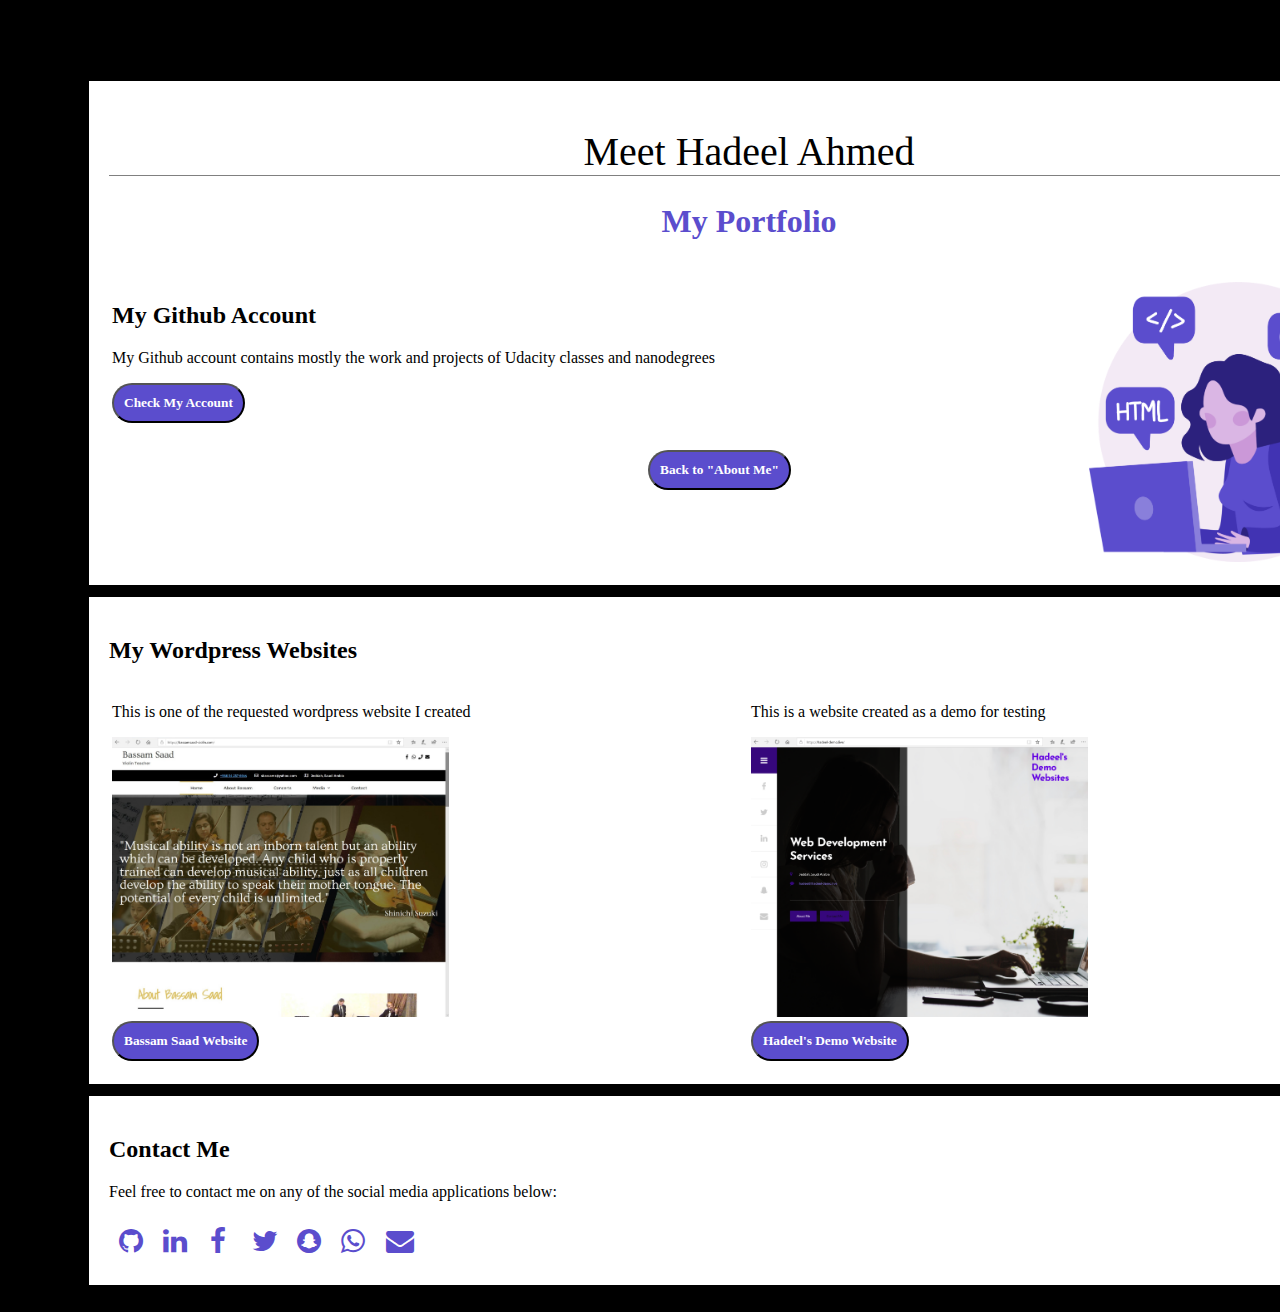
<file: Portfolio.html>
<!DOCTYPE html>
<html lang="en">
<head>
    <meta charset="UTF-8">
    <meta name="viewport" content="width=device-width, initial-scale=1.0">
    <meta http-equiv="X-UA-Compatible" content="ie=edge">
    <link rel="stylesheet" href="https://cdnjs.cloudflare.com/ajax/libs/font-awesome/4.7.0/css/font-awesome.min.css">
    <link rel="stylesheet" href='main.css'>
    <title>Portfolio</title>
</head>
    <body>
    
        <div class="box1">
                <header>
                    <h1 class="top">Meet Hadeel Ahmed</h1>
                    <h1 class="hh">My Portfolio</h1>
                </header>
                </br>
        
            <table boarder= "1" width = "100%">
                 
                <tr valign = "top">
                    <td width = "60%">
                        <h2>My Github Account</h2>
                        <p>My Github account contains mostly the work and projects of Udacity classes and nanodegrees </p>
                            
                        <button class="b1" onclick="window.location.href='https://github.com/hadeel-k'"> Check My Account </button>
                    </td>
                       
                    <td width = "40%" height = "200">
                        <img style="float:right;" src="images/3.png" height="280">
                    </td>
                </tr>
                    
            </table>
        </div>

        <div class="box2">
                <h2>My Wordpress Websites</h2>
                
                <table boarder= "1" width = "100%">
         
                        <tr valign = "top">
                           <td width = "50%">
                                <p>This is one of the requested wordpress website I created</p>
                                <img class="wi" src="images/w1.jpg" height="280">
                                </br>
                                <button class="b1" onclick="window.location.href='https://bassamsaad-violin.com/'"> Bassam Saad Website </button>
                           </td>
                              
                           <td width = "50%">
                                <p>This is a website created as a demo for testing</p>
                                <img class="wi" src="images/w2.png" height="280">
                                </br>
                                <button class="b1" onclick="window.location.href='https://hadeel-demo.live'"> Hadeel's Demo Website </button>
                                
                           </td>
                        </tr>
                        
                     </table>

        </div>
        
        <div class="box2 specialeffects">
            <h2>Contact Me</h2>
            <p>Feel free to contact me on any of the social media applications below:</p>
        
            <a href="https://github.com/hadeel-k" class="fa fa-github" style="font-size:28px;"></a>
            <a href="https://www.linkedin.com/in/hadeel-k-ahmed" class="fa fa-linkedin" style="font-size:28px;"></a>
            <a href="https://www.facebook.com/hadeeel.kamal" class="fa fa-facebook" style="font-size:28px;"></a>
            <a href="https://twitter.com/xxdo0la" class="fa fa-twitter" style="font-size:28px;"></a>
            <a href="https://www.snapchat.com/add/hadeeel_ahmad" class="fa fa-snapchat" style="font-size:28px;"></a>
            <a href="https://api.whatsapp.com/send?phone=00966508348533" class="fa fa-whatsapp" style="font-size:28px;"></a>
            <a href="mailto:hadeel.kamal@outlook.com" class="fa fa-envelope" style="font-size:28px;"></a>
        </div> 
    </br> 

        <footer>
                <button class="b1 b2" onclick="window.location.href='about-me.html'"> Back to "About Me" </button>
        </footer>
    </body>
</html>
</file>
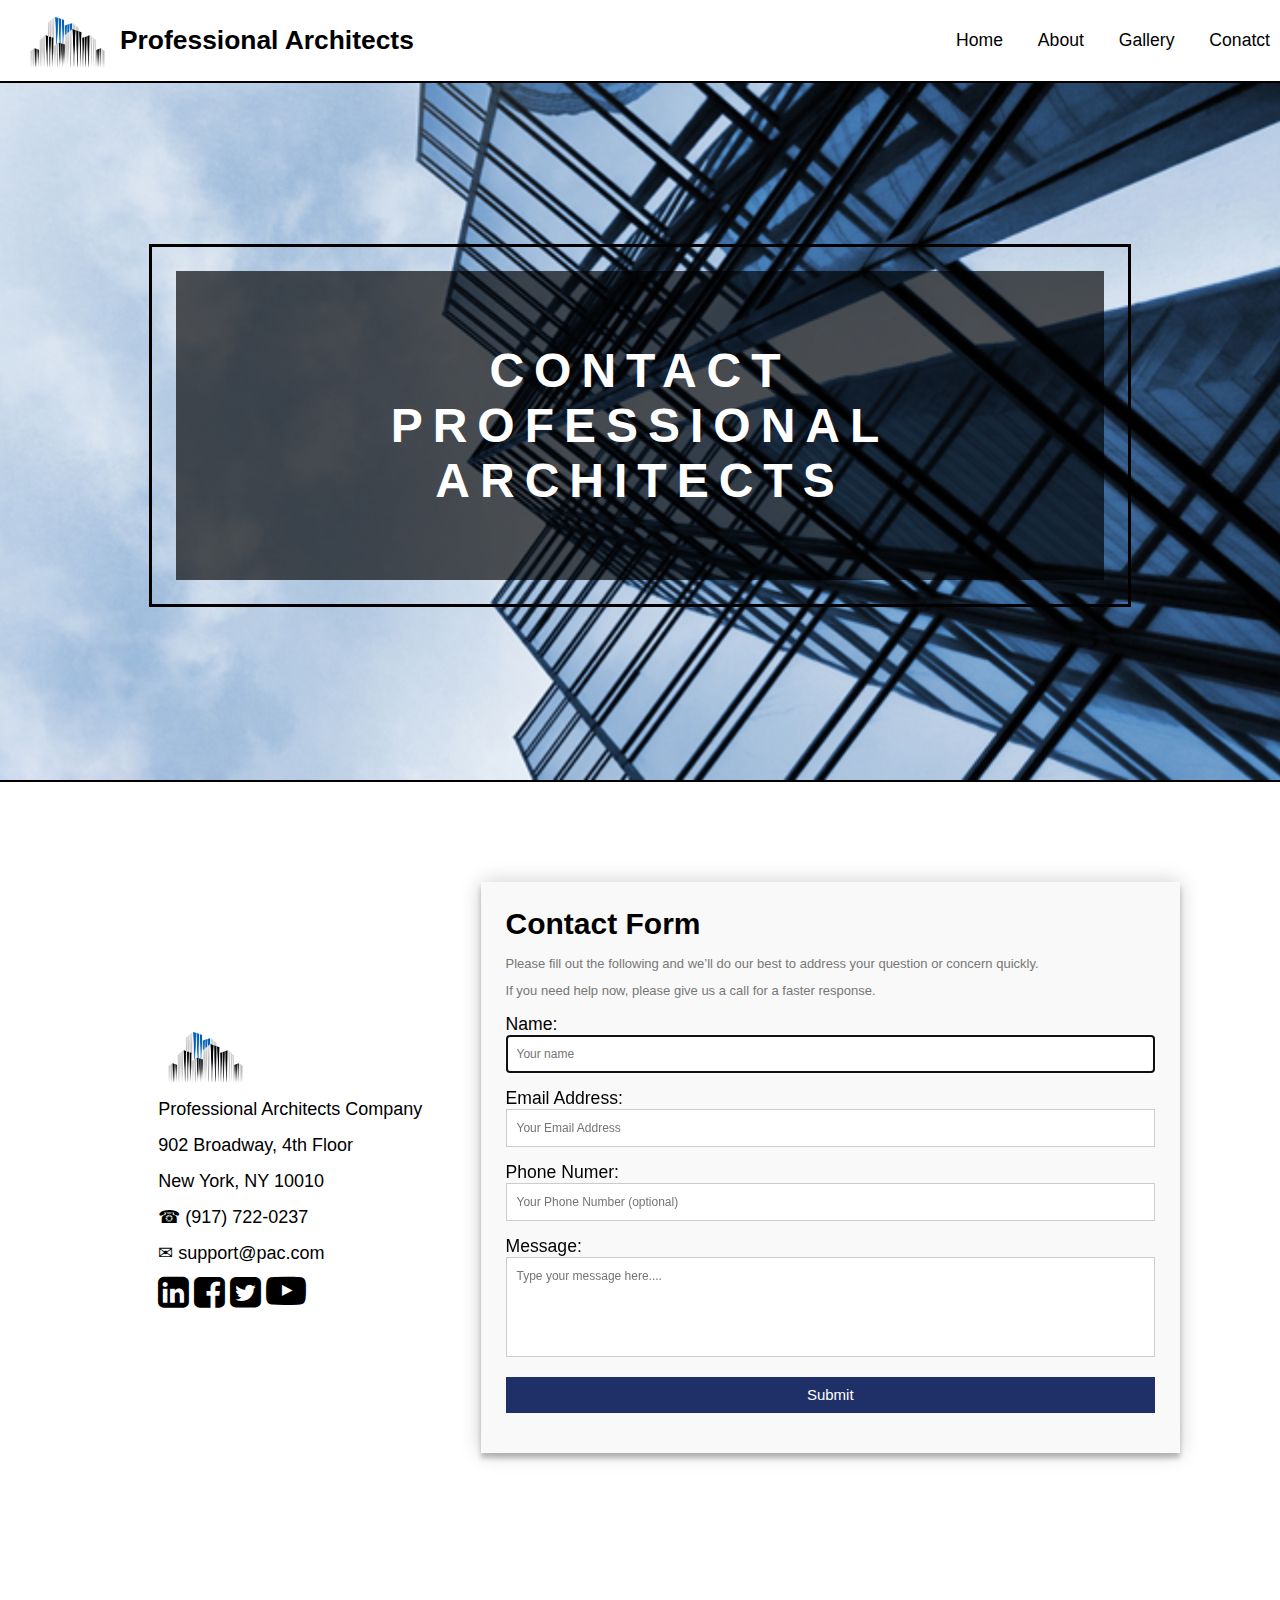
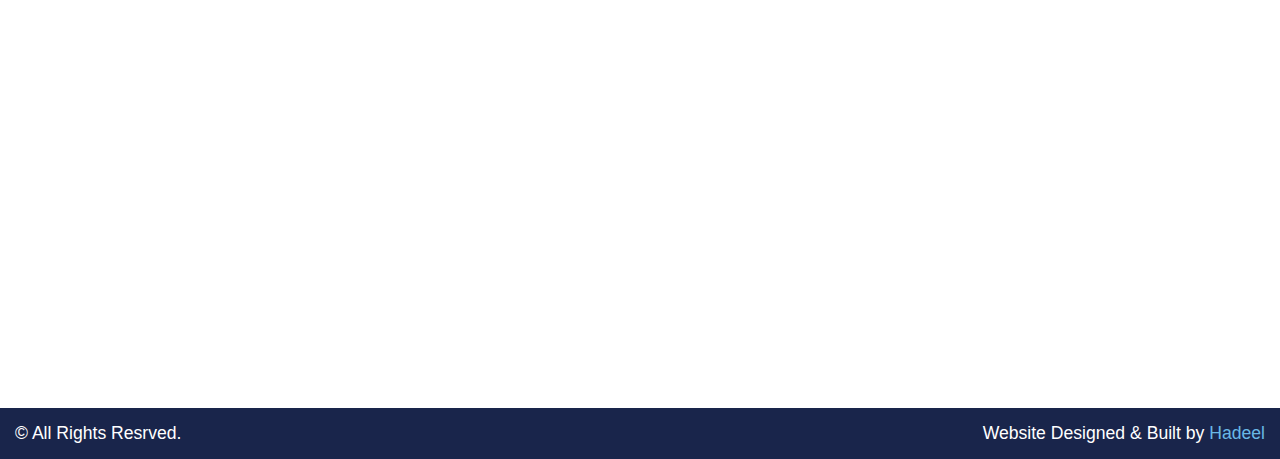
<file: Website2/contact.html>
<!DOCTYPE html>
<html lang="en">

<head>
  <meta charset="UTF-8">
  <meta name="viewport" content="width=device-width, initial-scale=1.0">
  <meta http-equiv="X-UA-Compatible" content="ie=edge">
  <link rel="stylesheet" href="https://cdnjs.cloudflare.com/ajax/libs/font-awesome/4.7.0/css/font-awesome.css"
    integrity="sha256-NuCn4IvuZXdBaFKJOAcsU2Q3ZpwbdFisd5dux4jkQ5w=" crossorigin="anonymous" />
  <link rel="stylesheet" href="main.css">
  <title>Contact</title>
</head>

<body>

  <!-- ====================================== Menu  -->

  <div class="container">
    <div class="menu">
      <div class="logo">
        <img class="logo_img" src="images/logo.png" />
        <h2>Professional Architects</h2>
      </div>
      <nav class="web__menu">
        <a href="index.html">Home</a>
        <a href="about.html">About</a>
        <a href="gallery.html">Gallery</a>
        <a href="contact.html">Conatct</a>
      </nav>
      <i class="fa fa-bars hamburger"></i>
      <nav class="mobile__menu">
        <a href="index.html">Home</a>
        <a href="about.html">About</a>
        <a href="gallery.html">Gallery</a>
        <a href="contact.html">Conatct</a>
      </nav>
    </div>

    <!-- ====================================== Top Banner -->

    <div class="about-banner">
      <h1>Contact Professional Architects</h1>
    </div>

    <div class="cont">

      <!-- ====================================== Contact Details -->
      <div class="cont-sec1">
        <img class="logo_img" src="images/logo.png" />
        <p>Professional Architects Company</br>
          902 Broadway, 4th Floor</br>
          New York, NY 10010</p>
        <p>&#9742; (917) 722-0237</p>
        <p>&#9993; support@pac.com</p>
        <i class="fa fa-linkedin-square" style="font-size:36px"></i>
        <i class="fa fa-facebook-square" style="font-size:36px"></i>
        <i class="fa fa-twitter-square" style="font-size:36px"></i>
        <i class="fa fa-youtube-play" style="font-size:40px"></i>
      </div>

      <!-- ====================================== Contact Form -->
        <div class="contact1">
          <form id="contact" action="" method="post">
            <h3>Contact Form</h3>
            <h4>Please fill out the following and we’ll do our best to address your question or concern quickly.</h4> 
              <h4>If you need help now, please give us a call for a faster response.</h4>
            <fieldset>
              <label for="Your name">Name:</label>
              <input placeholder="Your name" type="text" tabindex="1" required autofocus>
            </fieldset>
            <fieldset>
              <label for="Your email">Email Address:</label>
              <input placeholder="Your Email Address" type="email" tabindex="2" required>
            </fieldset>
            <fieldset>
              <label for="Your Phone">Phone Numer:</label>
              <input placeholder="Your Phone Number (optional)" type="tel" tabindex="3" required>
            </fieldset>
            <fieldset>
              <label for="Your message">Message:</label>
              <textarea placeholder="Type your message here...." tabindex="5" required></textarea>
            </fieldset>
            <fieldset>
              <button name="submit" type="submit" id="contact-submit" data-submit="...Sending">Submit</button>
            </fieldset>
          </form>
        </div>
      
    </div>
  </div>
  </div>
  </div>





  <!-- ====================================== Map Section -->

  <div>
    <iframe
      src="https://www.google.com/maps/embed?pb=!1m18!1m12!1m3!1d3711.983082783964!2d39.17085175100376!3d21.508382576536334!2m3!1f0!2f0!3f0!3m2!1i1024!2i768!4f13.1!3m3!1m2!1s0x15c3cf98c4d7d211%3A0x47940890978c16fd!2sBadir!5e0!3m2!1sen!2ssa!4v1576575391481!5m2!1sen!2ssa"
      width="100%" height="450" frameborder="0" style="border:0;" allowfullscreen=""></iframe>
  </div>


  <!-- ====================================== Footer Section -->

  <footer>
    <div class="footer">
      <div>
        <p><span class="date"></span> &#169; All Rights Resrved.</p>
      </div>
      <div>
        <p>Website Designed & Built by <a href="../About-Me.html">Hadeel</a></p>
      </div>
    </div>
  </footer>

</body>

</html>
</file>
<file: main.css>
body {
    background-color: black; 
    width: 100%;
    font-family: 'Montserrat', sans-serif;
}

.box1{
    width: 100%;
    height: 100%;
    border-width: 1px;
    border-style: solid;
    background-color: #ffffff;
    margin-top: 80px;
    margin-right: 80px;
    margin-left: 80px;
    padding: 20px;
}

.top{
    font-size: 30pt;
    font-weight: 400;
    text-align: center;
    color:black;
    font-family: 'Sofia', cursive;
    border-bottom: 1px solid grey;
}

.hh{
    text-align: center;
    color: #5b4dcd;
    font-family: Cambria;

}

.right-sec{
    float: right;
    height: 100%;
    width: 50%;
}


.left-sec{
    float: left;
    height: 100%;
    width: 50%;
}

h2{
    font-family: Cambria;
}

p{
    font-family: Calibri light;
}

.box2{
    width: 100%;
    height: 100%;
    border-width: 1px;
    border-style: solid;
    background-color: #ffffff;
    margin-right: 80px;
    margin-left: 80px;
    margin-top: 10px;
    padding: 20px;
   }

.fa {
    color: #5b4dcd;
    padding: 10px;
    font-size: 50px;
    width: 20px;
    text-align: center;
    text-decoration: none;
    border-radius: 50%;
  }

.b1{
    background-color:#5b4dcd;
    color: white;
    font-weight: bold;
    font-family: Cambria;
    border-radius: 20px;
    padding: 10px;

  }

.b1:hover {
    background-color: rgb(0, 0, 0);
    color: white;
  }

.im{
    border-radius: 50%;
  }

.wi{
    display: inline;
    border-image: 2px;
    
}

.tp{
      text-align: center;
  }

.columnl {
    float: left;
    width: 50%;
    font-family: Calibri light;
  }

.columnr {
    float: right;
    width: 50%;
    font-family: Calibri light;
  }
  
.row:after {
    content: "";
    display: table;
    clear: both;
  }

  footer{
    text-align: center;
  }

.b2{
    position: absolute;
    top: 50%;
}
</file>
<file: Website2/main.css>
* { box-sizing: border-box; margin: 0; }

body {
  font-family: 'Montserrat', sans-serif;
  color: black;
  font-size: 1.1rem;
}

/* ===================== Menu ===================== */
.logo_img{
width: 100px;
padding-right: 10px ;
}

.logo{
    display: flex; 
    align-items: center;
    justify-content: baseline;
    margin-left: 10px;
}

.logo a {
  font-size: 1.5rem;
  align-items: center;
  justify-content: center;
  align-content: center;
  margin-top: 1em;
  font-family: 'Montserrat', sans-serif;
}

.menu{
    display: flex;
    justify-content: space-between;
    align-items: center;
    padding: 10px;   
}

.menu a{
  margin-left: 30px;
  text-decoration: none;
  color: black;
  font-weight: 600px;
}

.web__menu a:hover{
  color: #0060ba;
  font-weight: bold;
}

.hamburger{
    display: none;
}

.mobile__menu{
    display: none;
    width: 100%;
    margin-left: 30px;
    background-color: rgba(0, 0, 0, 0,6);
}

/* ===================== Top Banner ===================== */

.section1 {
  background-image: url(images/bb.jpg);
  background-blend-mode: lighten;
  background-size: cover;
  background-position: center;
  background-repeat: no-repeat;
  height: 100vh;
  padding: 0;
  margin-right: 0;
  color: white;
  
  display: flex;
  flex-direction: column;
  align-items: center;
  justify-content: center;
}

.banner{
  padding: 5em;
}

.banner h1 {
  font-size: 5rem;
  color: black;
  text-transform: uppercase;
  letter-spacing: 15px;
  outline: 3px solid white;
  outline-offset: .25em;
  display: inline-block;
  margin: 0.25em 0 0.5em;
  text-align: center;
  background-color: rgba(255, 255, 255, 0.5);
  }

.banner p{
  text-align: center;
  color: black;
  text-shadow: 1px 2px 2px white;
  }

/* ===================== Points Section ===================== */

.sales-points {
  background-color: rgb(234, 236, 243);
  color: black;
  text-align: center;
  display: grid;
  justify-content: space-between;
  grid-template-areas: "fr1 fr1 fr1";
  border-bottom: 1px solid grey;
  border-bottom-color: white;
}

.sales-points img{
  padding: 15px;
  height: 70px;
}

.sales-points p{
  font-weight: 300;
}

.sales-point1 {
  padding: 40px;
}
.sales-point2{
  padding: 40px;
}
.sales-point3{
  padding: 40px;
}

/* ===================== Projects Section ===================== */

.banner2{
  display: inline;
  align-items: center;
  text-align: center;
}

.banner2 h2{
  text-transform: uppercase;
  padding-top: 100px;
}
.banner2 p{
  padding-top: 10px;
  padding-bottom: 10px;
}
.banner-header{
  width: 80%;
  justify-content: center;
  margin: auto;
  font-weight: 300;
}

.projects_container{
  padding: 20px;
  margin-bottom: 100px;
	display: flex;
	justify-content: space-around;
  width: 100%;
}
.projects_container > div {
  display: inline;
  background-color: rgb(234, 236, 243);
  margin: 20px;
  padding: 20px;
}
.projects_container > div > img{
  width: 100%;
  padding-bottom: 10px;
}
.p1{
  color: rgb(25, 37, 75);
  font-weight: bold;
}

/* ===================== Testimonial Section ===================== */

.testimonial{
  background-image:url(images/b1.jpg);
  background-position: center;
  background-size: cover;
  background-repeat: no-repeat;
  color: black;
  text-align: center;
  /* width: 80%; */
  padding: 100px 0;
  margin: 0 auto;
}

#reviews{
  text-align: center;
  background-color: rgba(234, 236, 243, 0.603);
  background-blend-mode: soft-light;
  padding-top: 0;
}

.py-3{
  padding-bottom: 100px;
}

.container-t{
  width: 80%;
  margin: 0 auto;
}

.container-t h4{
  padding-bottom: 50px;
  font-weight: 400;
}

.review__content p{
  font-weight: 200;
}

/* ===================== News Section ===================== */

.art{
  font-size: 15px;
  text-align: justify;
  font-weight: 500;
}
.art-date{
  font-style: italic;
  color: #777;
  font-size: 11px;
  font-weight: 300;
}

.news-btn {
  display: inline-block;
  padding: .7em 1.7em;
  background:  rgb(25, 37, 75);
  color: white;
  font-weight: 400;
  font-size: 16px;
  text-decoration: none;
  border: 1px black;
  border-radius: 30px;
}

.news-btn:hover {
  background: white;
  color: rgb(25, 37, 75);
  border: solid 1px rgb(25, 37, 75);
}

/* ===================== Call to Action Section ===================== */

.cta {
  background-color:rgb(41, 87, 146);
  background-image: url(images/33.jpg);
  background-blend-mode: lighten;
  background-position: center;
  background-size: cover;
  background-repeat: no-repeat;
  padding: 10vh;
  color: white;
  /* display: flex; */
  /* justify-content: flex-end; */
}

.cta-text {
  flex-basis: 50%;
  /* padding: 0 2em; */
  @media (min-width: 40rem) {
    flex-basis: 100%;
  }
}

.btn {
  display: inline-block;
  padding: .7em 1.7em;
  background: white;
  color: black;
  font-weight: 600;
  text-decoration: none;
  border: 1px black;
  border-radius: 30px;
}

.btn:hover {
  background: rgb(73, 151, 253);
  color: white;
  border: solid 1px white;
}

/* ===================== Footer Section ===================== */

.footer{
    background-color: rgb(25, 37, 75);
    color: white;
    display: flex;
    justify-content: space-between;
    padding: 15px;
  }
  .footer a{
    color: rgb(105, 184, 230);
    text-decoration: none;
    /* font-weight: bold; */
  }

/* ========================================================== */
/* ======================= About Page ======================= */
/* ========================================================== */

/* ===================== Top Banner ===================== */

.about-banner{
  background-image: url(images/bn.jpg);
  background-blend-mode: lighten;
  background-position: center;
  background-size: cover;
  background-repeat: no-repeat;
  padding: 10em;
  border-top: solid 2px black;
  border-bottom: solid 2px black;
}

.about-banner h1 {
  font-size: 3rem;
  color: white;
  text-transform: uppercase;
  letter-spacing: 10px;
  outline: 3px solid black;
  outline-offset: .5em;
  display: inline-block;
  margin: 0.25em 0 0.5em;
  text-align: center;
  background-color: rgba(0, 0, 0, 0.664);
  padding: 1.5em;
  }

/* ===================== Us Section ===================== */

.about1{
  color: black;
  display: flex;
  width: 100%;
  justify-content: center;
  margin: auto;
  padding: 100px;
  
}

/* ===================== Vision & Mission Section ===================== */

.about1 img{
  width: 400px;
}

.a1, .a2{
  width: 50%;
  margin: auto;
  padding: 20px;
  background-color: rgba(255, 255, 255, 0.644);
}

.about1 h2{
  padding-bottom: 20px;
  border-bottom: solid 2px black;
  margin-bottom: 20px;
}

.about1 p{
  font-weight: 300;
}

.about-img{
  background-image: url(images/22.jpg);
  background-blend-mode: lighten;
  background-position: center;
  background-size: cover;
  background-repeat: no-repeat;
}

/* ===================== Approach Section ===================== */

.approach{
  margin: 100px;
  width: 80%;
  text-align: justify;
}

.approach h2{
  padding-bottom: 20px;
  border-bottom: solid 2px black;
  margin-bottom: 20px;
}

.approach p{
  font-weight: 300;
}

/* ===================== Bottom Image Section ===================== */

.last-sec{
    background-image: url(images/ff.png);
    background-position: bottom;
    background-size: cover;
    background-repeat: no-repeat;
    width: 100%;
    height: 500px;
  }

/* ============================================================ */
/* ======================= Gellary Page ======================= */
/* ============================================================ */

/* ===================== Gallery Section ===================== */

.contain1{
  width: 100%;
  display: flex;
  align-content: center;
}

.contain1 img{
  width: 200px;
}

.contain2{
  width: 100%;
  display: flex;
  align-content: center;
  background-color: rgb(234, 236, 243);
}

.contain2 img{
  width: 200px;
}

.left-sec{
  width: 40%;
  align-content: center;
  text-align: center;
  justify-content: center;
  margin: auto;
  padding: 50px;
}

.right-sec{
  width: 60%;
  align-content: center;
  text-align: center;
  justify-content: center;
  margin: auto;
  padding: 50px;
}

.hint{
  width: 80%;
  padding: 20px;
  align-content: center;
  text-align: center;
  margin: auto;
}
.hint p{
  font-weight: 300;
}
.hint a{
  text-decoration: none;
  color: rgb(31, 48, 104);
}


/* ============================================================ */
/* ======================= Contact Page ======================= */
/* ============================================================ */

.cont{
  color: black;
  /* text-align: center; */
  display: grid;
  /* width: 100%; */
  /* justify-content: center; */
  /* margin: auto; */
  grid-template-areas: "cleft cright";
  /* padding: 50px; */
  margin: 0;
  padding: 100px;
  
}

.cont-sec1{
  grid-area: "cleft";
  align-content: center;
  margin: auto;
  padding: 0;
  /* width: 50%; */
}

.cont-sec1 p{
  text-decoration: none;
  font-size: 18px;
  line-height: 2;
}

.cont-sec1 i:hover{
 color: rgb(73, 151, 253);
}

.contact1{
  grid-area: "cright";
  align-content: center;
  margin: auto;
  padding: 0;
  width: 50%;
}
/* ===================== Contact form ===================== */

.contact1 {
    /* max-width: 600px; */
    width: 100%;
    margin: 0 auto;
    /* position: relative; */
    font-family: 'Montserrat', sans-serif;
    color: #777;
    /* background: black; */
  }

  #contact input[type="text"],
  #contact input[type="email"],
  #contact input[type="tel"],
  #contact input[type="url"],
  #contact textarea,
  #contact button[type="submit"] {
    font: 400 12px/16px 'Montserrat', sans-serif;

  }
  .req{
      font-size: 60px;
      text-align: center;
      background-color: #aaa;
  }
  #contact {
    background: #F9F9F9;
    padding: 25px;
    /* margin: 150px 0; */
    box-shadow: 0 0 20px 0 rgba(0, 0, 0, 0.2), 0 5px 5px 0 rgba(0, 0, 0, 0.24);
  }
  #contact h3 {
    display: block;
    font-size: 30px;
    font-weight: 600;
    margin-bottom: 20px;
    color: black;
  }
  #contact h4 {
    margin: 5px 0 20px;
    display: block;
    font-size: 13px;
    font-weight: 400;
    line-height: .5;
  }
  fieldset {
    border: medium none !important;
    margin: 0 0 10px;
    min-width: 100%;
    padding: 0;
    width: 100%;
    font-weight: 300;
  }
  label{
    color: black;
    padding-bottom: 50px;
    
  }
  #contact input[type="text"],
  #contact input[type="email"],
  #contact input[type="tel"],
  #contact textarea {
    width: 100%;
    border: 1px solid #ccc;
    background: #FFF;
    margin: 0 0 5px;
    padding: 10px;
  }
  #contact input[type="text"]:hover,
  #contact input[type="email"]:hover,
  #contact input[type="tel"]:hover,
  #contact textarea:hover {
    -webkit-transition: border-color 0.3s ease-in-out;
    -moz-transition: border-color 0.3s ease-in-out;
    transition: border-color 0.3s ease-in-out;
    border: 1px solid #aaa;
  }
  #contact textarea {
    height: 100px;
    max-width: 100%;
    resize: none;
  }
  #contact button[type="submit"] {
    cursor: pointer;
    width: 100%;
    border: none;
    background: rgb(31, 48, 104);
    color: white;
    margin: 0 0 5px;
    padding: 10px;
    font-size: 15px;
  }
  #contact button[type="submit"]:hover {
    background: rgb(73, 151, 253);
    -webkit-transition: background 0.3s ease-in-out;
    -moz-transition: background 0.3s ease-in-out;
    transition: background-color 0.3s ease-in-out;
  }
  #contact button[type="submit"]:active {
    box-shadow: inset 0 1px 3px rgba(0, 0, 0, 0.5);
  }

  
/* ===================== Responive Edit ===================== */

@media (min-width: 40rem) {
  .sales-points {
    flex-direction: row;
    border-top: 1px ;
    border-top-color: white;
  }
}
</file>
